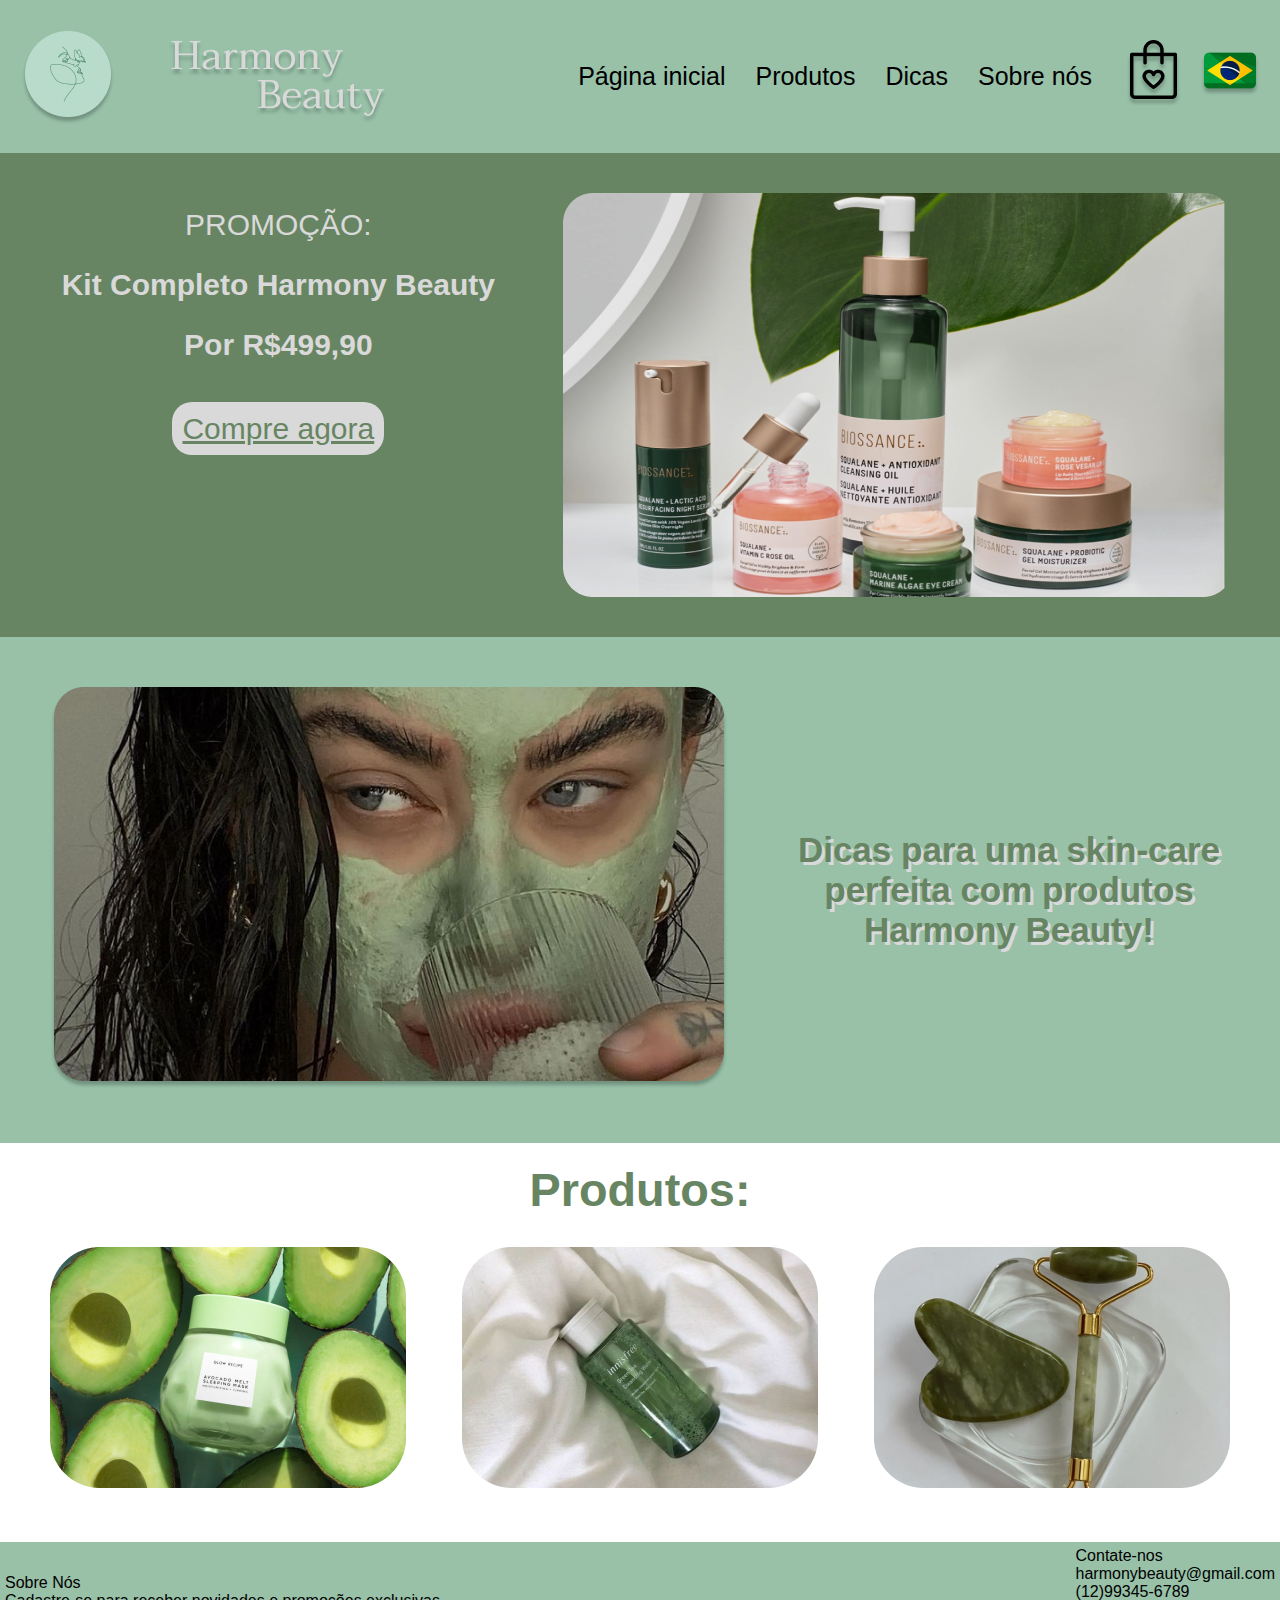
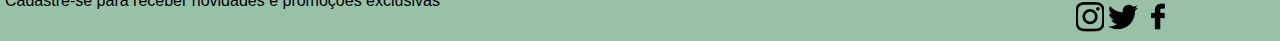
<file: harmonybeauty/index.html>
<!DOCTYPE html>
<html lang="pt-br">
<head>
    <meta charset="UTF-8">
    <meta http-equiv="X-UA-Compatible" content="IE=edge">
    <meta name="viewport" content="width=device-width, initial-scale=1.0">
    <link rel="stylesheet" href="style.css">
    <title>Document</title>
</head>
<body>
    <header class="dicas">
        <figure>
            <img src="img/Frame 5.png" alt="logo">
        </figure>
        <nav class="nav-dicas">
            <a href="index.html" class="paginicial">Página inicial</a>
            <a href="produtosgerais.html" class="produtos">Produtos</a>
            <a href="dicas.html" class="dicas">Dicas</a>
            <a href="quemsomos.html" class="sobre" >Sobre nós</a>
            <a href="carrinho.html"class="sacola-dica"><img src="../harmonybeauty/img/sacola.png" alt=""></a>
            <div class="brasil">
                <img src="../harmonybeauty/img/brasil 2.png" alt="">
            </div>
        </nav>
    </header>
    <main class="main-index">
        <section class="promocao-index">
            <div class="promo-index"
                <h3 class="promo">PROMOÇÃO:</h3>
                <h4 class="kit">Kit Completo Harmony Beauty</h4>
                <h4 class="valor">Por R$499,90</h4>
                <a href="produtosgerais.html" class="botaopromo">Compre agora</a> <!--BOTÃO-->
            </div>
            <div class="promocao-index">
                <img src="img/produtoindex.png" alt="">
            </div>
        </section>
        <section class="dicas-index">
            <div class="img-dicas-index">
                <img src="img/produtoindex2.png" alt="">
            </div>
            <div class="texto-dicas">
                <h4>Dicas para uma skin-care perfeita com produtos Harmony Beauty!</h4>
            </div>
        </section>
        <section class="produtos-index">
            <div class="titulo-produtos">
                <h3>Produtos:</h3>
            </div>
            <div class="produtos2">
                <div class="prod1-index">
                    <img src="img/produtoindex3.png" alt="">
                </div>
                <div class="prod2-index">
                    <img src="img/produtoindex4.png" alt="">
                </div>
                <div class="prod3-index">
                    <img src="img/produtoindex5.png" alt="">
                </div>
            </div>
        </section>
    </main>
        <footer>
            <div class="esquerda">
                <p>Sobre Nós</p>
                <p>Cadastre-se para receber novidades e promoções exclusivas</p>
            </div>
            <div class="direita">
                <p>Contate-nos</p>
                <p>harmonybeauty@gmail.com</p>
                <p>(12)99345-6789</p>
                <img src="../harmonybeauty/img/instagram.png" alt="">
                <img src="../harmonybeauty/img/twitter.png" alt="">
                <img src="../harmonybeauty/img/facebook.png" alt="">
        </div>
    </footer>
</body>
</html>
</file>
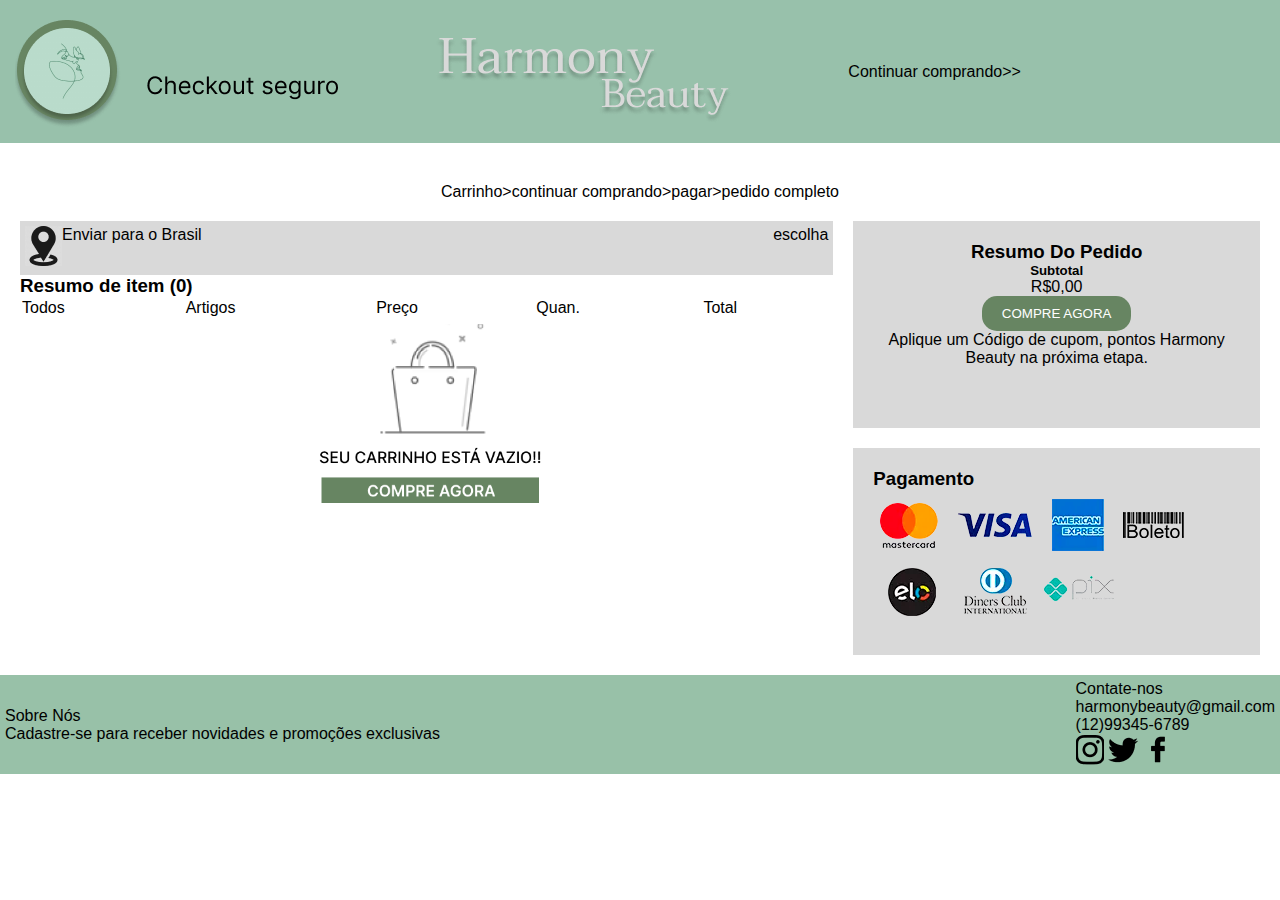
<file: harmonybeauty/carrinho.html>
<!DOCTYPE html>
<html lang="pt-br">

<head>
    <meta charset="UTF-8">
    <meta http-equiv="X-UA-Compatible" content="IE=edge">
    <meta name="viewport" content="width=device-width, initial-scale=1.0">
    <title>Carrinho</title>
    <link rel="stylesheet" href="style.css">
    <link rel="stylesheet" href="mobile.css">
</head>

<body>
    <header class="header-carrinho">
        <img class="diminui" src="../harmonybeauty/img/logo2.png" alt="">
        <img class="some" src="../harmonybeauty/img/escrita.png" alt="">
        <div class="texto">
            <p>Continuar comprando>></p>
        </div>
    </header>

    <main id="main-carrinho">
        <div class="partedecima">
            <p>Carrinho>continuar comprando>pagar>pedido completo</p>
        </div>

        <div class="carrinho">
            <section class="parteum">
                <div class="sacola">
                    <div class="localizacao">
                        <figure>
                            <img src="../harmonybeauty/img/localização.png" alt="">
                        </figure>
                        <p>Enviar para o Brasil</p>
                    </div>
                    <p>escolha</p>
                </div class="brenda">
                <h3>Resumo de item (0)</h3>
                <div class="tabela">
                    <table>
                        <tr>
                            <td>Todos</td>
                            <td>Artigos</td>
                            <td>Preço</td>
                            <td>Quan.</td>
                            <td>Total</td>
                        </tr>
                    </table>
                </div>
                <div class="imagem">
                    <a href="index.html">
                        <img src="../harmonybeauty/img/compre-agora.png" alt="">
                    </a>
                     
                </div>
            </section>


            <section class="dupla">
                <div class="pedido">
                    <h3>Resumo Do Pedido</h3>
                    <h5>Subtotal</h5>
                    <p>R$0,00</p>
                    <button>COMPRE AGORA</button>
                    <p>Aplique um Código de cupom, pontos Harmony Beauty na próxima etapa.</p>
                </div>
                <div class="pagamento">
                    <h3>Pagamento</h3>
                    <figure>
                        <img src="../harmonybeauty/img/formasdepagamentovolk.png" alt="">
                    </figure>
                </div>
            </section>
        </div>

    </main>
    <footer>
        <div class="esquerda">
            <p>Sobre Nós</p>
            <p>Cadastre-se para receber novidades e promoções exclusivas</p>
        </div>
        <div class="direita">
            <p>Contate-nos</p>
            <p>harmonybeauty@gmail.com</p>
            <p>(12)99345-6789</p>
            <img src="../harmonybeauty/img/instagram.png" alt="">
            <img src="../harmonybeauty/img/twitter.png" alt="">
            <img src="../harmonybeauty/img/facebook.png" alt="">
        </div>
    </footer>
</body>

</html>
</file>
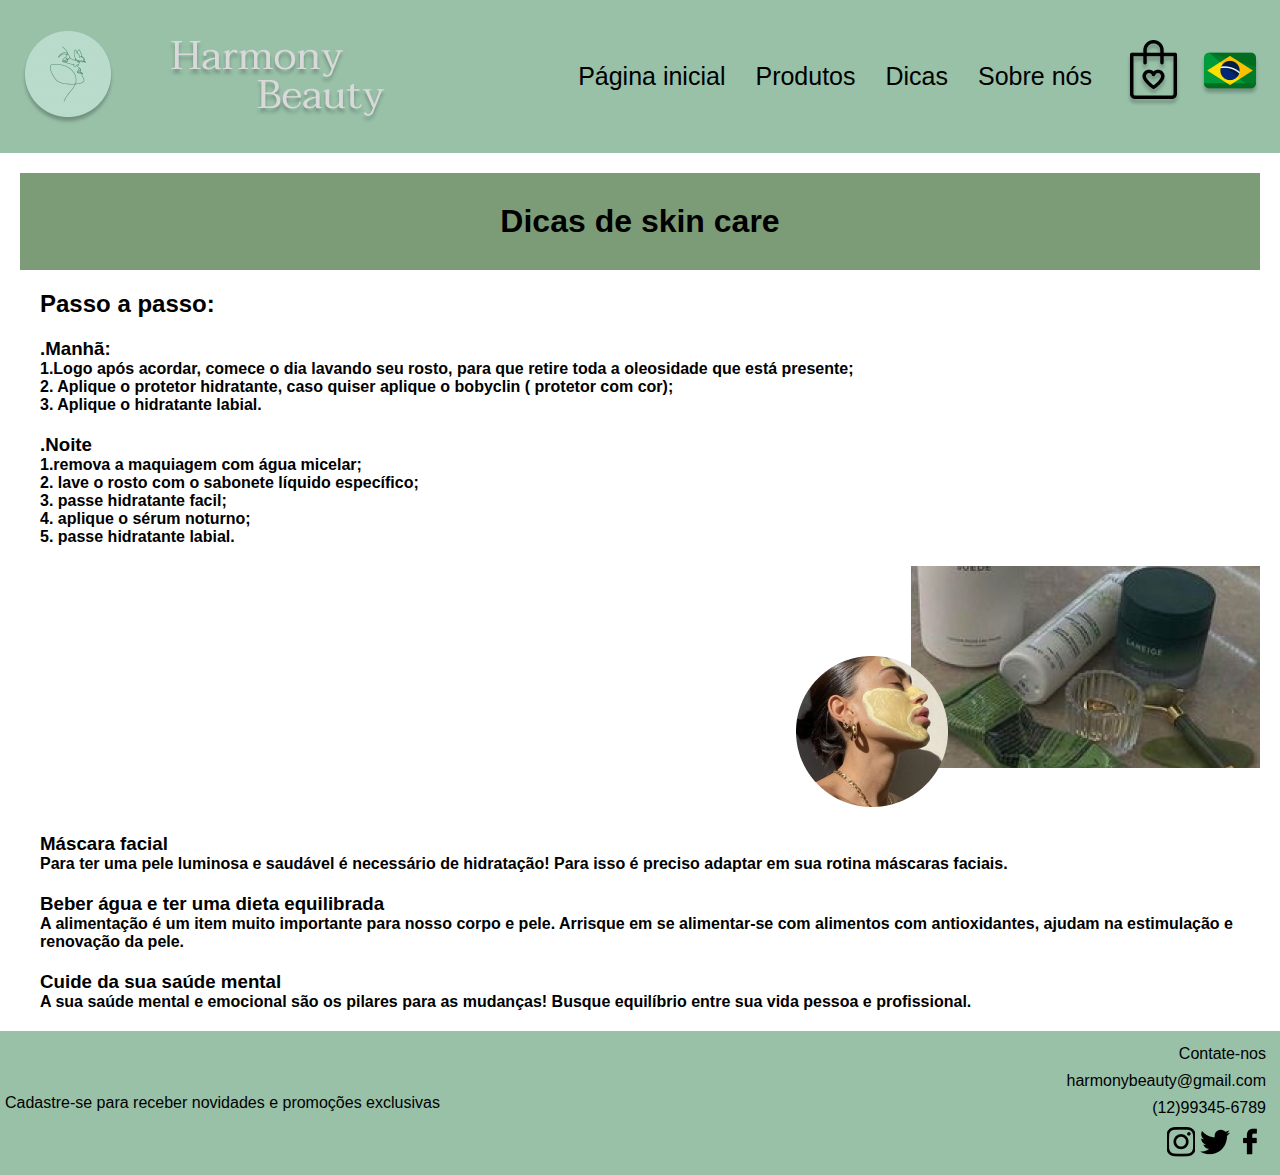
<file: harmonybeauty/dicas.html>
<!DOCTYPE html>
<html lang="pt-br">

<head>
    <meta charset="UTF-8">
    <meta http-equiv="X-UA-Compatible" content="IE=edge">
    <meta name="viewport" content="width=device-width, initial-scale=1.0">
    <link rel="stylesheet" href="style.css">
    <link rel="stylesheet" href="mobile.css">
    <title>Dicas</title>
</head>

<body>
    <header class="dicas">
        <figure>
            <img src="img/Frame 5.png" alt="logo">
        </figure>
        <nav class="nav-dicas">
            <a href="index.html" class="paginicial">Página inicial</a>
            <a href="produtosgerais.html" class="produtos">Produtos</a>
            <a href="#" class="dicas">Dicas</a>
            <a href="quemsomos.html" class="sobre" >Sobre nós</a>
            <a href="carrinho.html"class="sacola-dica"><img src="../harmonybeauty/img/sacola.png" alt=""></a>
            <div class="brasil">
                <img src="../harmonybeauty/img/brasil 2.png" alt="">
            </div>
        </nav>
    </header>

  
    <main class="dicas">
        <h1 class="h1-dicas">Dicas de skin care</h1>
        <section>
             <div class="passo-a-passo">
                <h2 >Passo a passo:</h2>
            </div>
                <div class="manha"> <h3><b>.Manhã:</b></h3>
                    <h4>1.Logo após acordar, comece o dia lavando seu rosto,
                        para que retire toda a oleosidade que está presente;</h4>
    
                    <h4>2. Aplique o protetor hidratante, caso quiser
                        aplique o bobyclin ( protetor com cor);</h4>
    
                    <h4>3. Aplique o hidratante labial.</h4></div>
               
            

            <div>
                <div class="noite">
                    <h3><b>.Noite</b></h3>
                    <h4>1.remova a maquiagem com água micelar; </h4>
                    <h4>2. lave o rosto com o sabonete líquido específico; </h4>
                    <h4>3. passe hidratante facil;</h4>
                    <h4>4. aplique o sérum noturno;</h4>
                    <h4>5. passe hidratante labial.</h4>

                </div>
                <div class="imagem-dicas">
                    <figure>
                        <img src="img/imagens.png" alt="">
                    </figure>
                </div>
            </div>

            <div class="mascarafacial">
                <h3>Máscara facial</h3>
                <h4>Para ter uma pele luminosa e saudável é necessário de hidratação!
                    Para isso é preciso adaptar em sua rotina máscaras faciais.</h4>
            </div>

            <div class="beberagua">
                <h3>Beber água e ter uma dieta equilibrada</h3>
                <h4>A alimentação é um item muito importante para nosso corpo e pele. Arrisque em se alimentar-se com
                    alimentos
                    com antioxidantes, ajudam na estimulação e renovação da pele.</h4>
            </div>

            <div class="saudemental">
            <h3>Cuide da sua saúde mental</h3>
            <h4>A sua saúde mental e emocional são os pilares para as mudanças!
                Busque equilíbrio entre sua vida pessoa e profissional.</h4>
            </div>

        </section>
    </main >
    <footer class="footer-dicas">
        <div class="cadastro"> <p>Cadastre-se para receber novidades
             e promoções exclusivas</p></div>
       <div class="contato"><p class="contate">Contate-nos</p>
        <p class="email">harmonybeauty@gmail.com</p>
        <p class="telefone">(12)99345-6789</p>
        <div class="imagens">
            <img src="img/instagram 1.png" alt="">
            <img src="img/twitter 1.png" alt="">
            <img src="img/facebook 1.png" alt=""></div>
       </div>
        
    </footer>

</body>

</html>
</file>
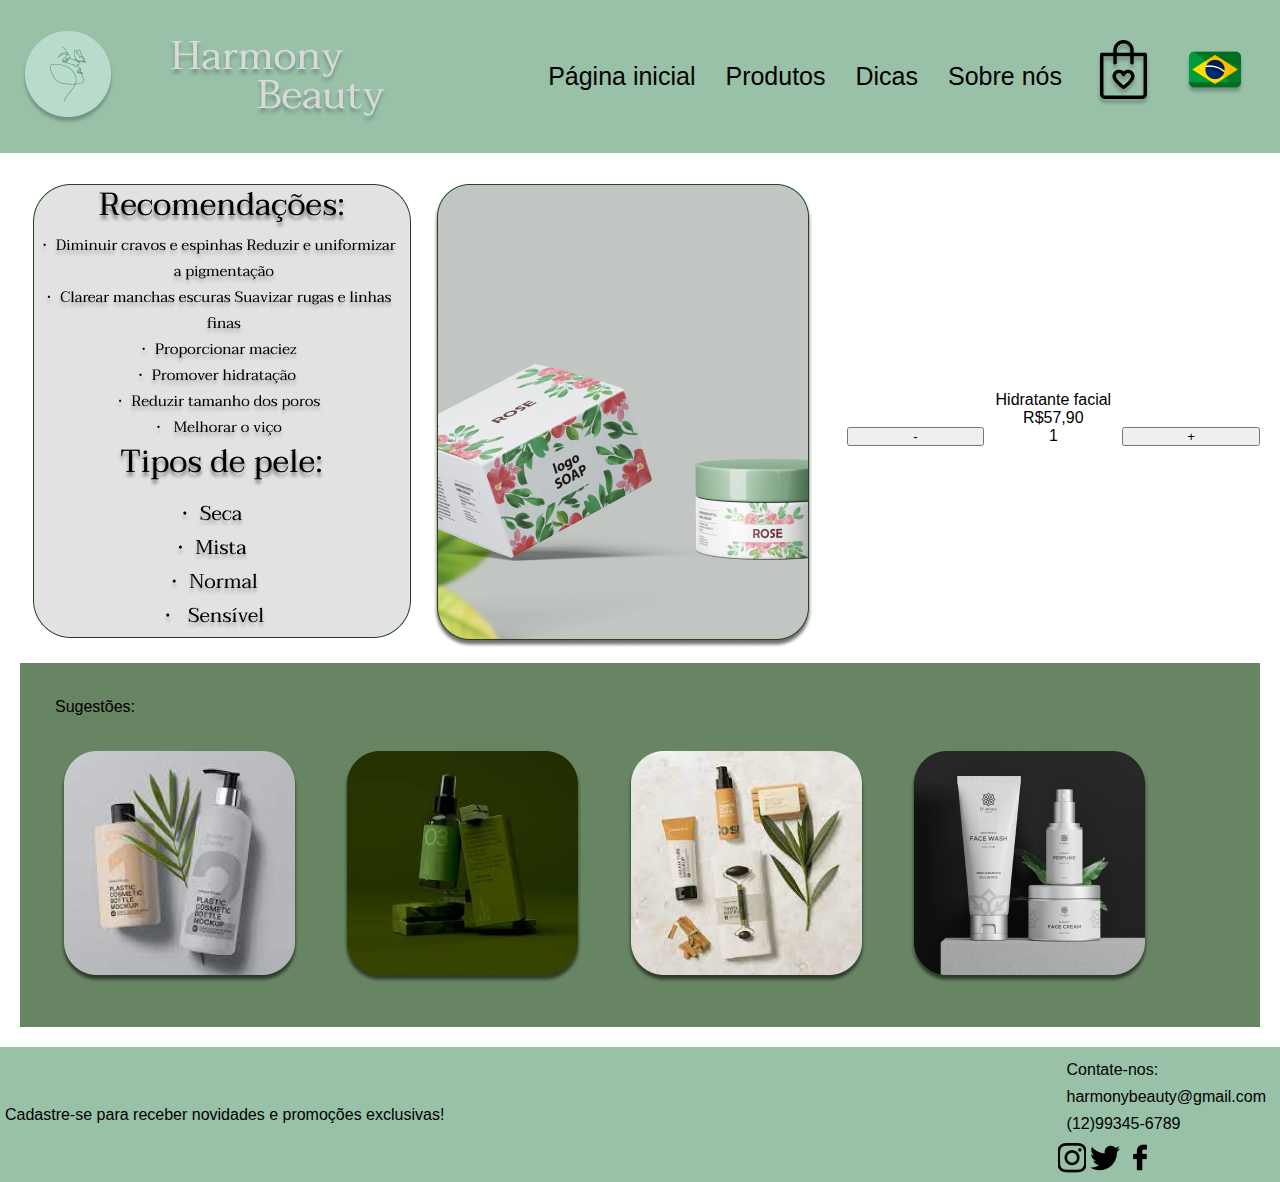
<file: harmonybeauty/produtodireto.html>
<!DOCTYPE html>
<html lang="pt-br">

<head>
    <meta charset="UTF-8">
    <meta http-equiv="X-UA-Compatible" content="IE=edge">
    <meta name="viewport" content="width=device-width, initial-scale=1.0">
    <title>produto</title>
    <link rel="stylesheet" href="style.css">
</head>

<body>
    <header class="dicas">
        <figure>
            <img src="img/Frame 5.png" alt="logo">
        </figure>
        <nav class="nav-dicas">
            <a href="index.html" class="paginicial">Página inicial</a>
            <a href="produtosgerais.html" class="produtos">Produtos</a>
            <a href="dicas.html" class="dicas">Dicas</a>
            <a href="quemsomos.html" class="sobre" >Sobre nós</a>
            <a href="carrinho.html"class="sacola-dica"><img src="../harmonybeauty/img/sacola.png" alt=""></a>
            <a href="#"class="imagemdobrasil"><img src="../harmonybeauty/img/brasil 2.png" alt=""></a>
            
        </nav>
    </header>

    <main class="dicas">
        <section class="imagensEdescricao">
            <div class="imagemframe">
                <img src="img/Frame 13 (1).png" alt="recomendações">
            </div>    

            <div class="imagemproduto">
                <img src="img/produto.png" alt="">
            </div>    

            <div class="descricaoEpreco">
                <p>Hidratante facial</p>
                <p>R$57,90</p>
                <div class="button-compra">
                <button type="button">
                    <p>-</p>
                </button>
                <p>1</p>
                <button type="button">
                    <p>+</p>
                </button> </div>
            </div>
            
        </section>

        <section class="sugestoes">
            <div class="sugestoesdiv">
                <p>Sugestões:</p>
            </div>
            <div>
                <img class="produto01" src="img/produto1.png" alt="produto 1">
                <img class="produto02" src="img/produto2.png" alt="produto 2">
                <img class="produto03" src="img/produto3.png" alt="produto 3">
                <img class="produto04" src="img/produto5.png" alt="produto 5">
            </div>
        </section>
        

    </main>
    <footer id="footer-produtodireto">
        <div>
            <p>Cadastre-se para receber novidades e promoções exclusivas!</p>
        </div>
        <div>
            <p class="contate">Contate-nos:</p>
            <p class="email">harmonybeauty@gmail.com</p>
            <p class="telefone">(12)99345-6789</p>
            <figure>
                <img src="img/instagram.png" alt="">
                <img src="img/twitter.png" alt="">
                <img src="img/facebook.png" alt="">
            </figure>
        </div>
       
    </footer>
</body>

</html>
</file>
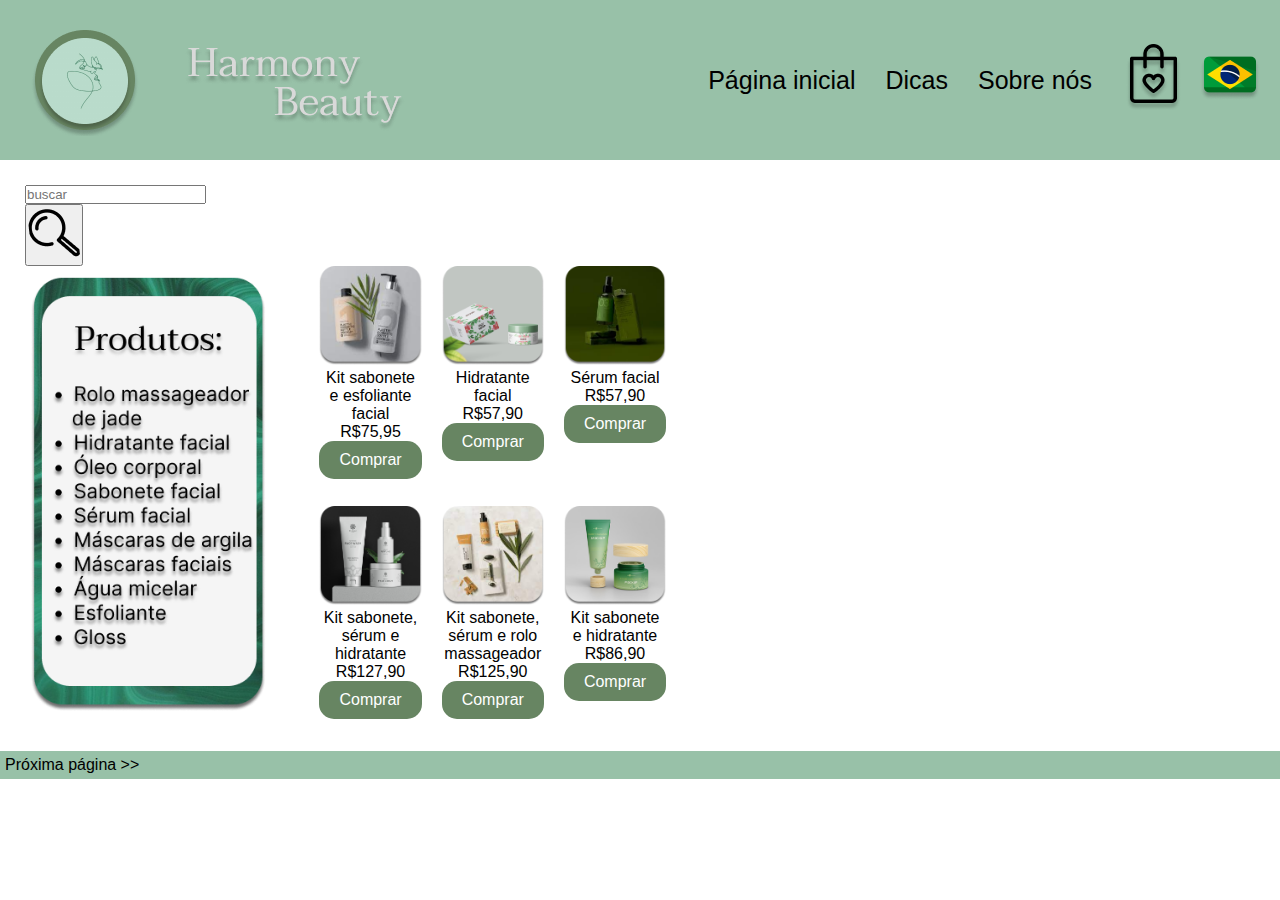
<file: harmonybeauty/produtosgerais.html>
<!DOCTYPE html>
<html lang="pt-br">

<head>
    <meta charset="UTF-8">
    <meta http-equiv="X-UA-Compatible" content="IE=edge">
    <meta name="viewport" content="width=device-width, initial-scale=1.0">
    <title>produtosgerais</title>
    <link rel="stylesheet" href="style.css">
</head>

<body>
    <header id="header-produtosGerais">
        <figure>
            <img src="img/Frame14.png" alt="">
        </figure>

        <nav class="nav-dicas">
            <a href="index.html" class="paginicial">Página inicial</a>
            <a href="dicas.html" class="dicas">Dicas</a>
            <a href="quemsomos.html" class="sobre">Sobre nós</a>

            <div class="sacolinha">
                <a href="carrinho.html">
                    <img src="../harmonybeauty/img/sacola.png" alt=""></a>
            </div>

            <div class="brasil">
                <img src="../harmonybeauty/img/brasil 2.png" alt="">
            </div>
        </nav>

    </header>

    <main id="main-produtosgerais">
        <div class="pesquisa-produtosGerais">
            <nav>
                <input type="text" id="pesquisa" placeholder="buscar">
            </nav>
            <button type="button"><img src="img/lupaIcon.png" alt="icone de pesquisa"></button>
        </div>
        <div class="fileiras">
            <div class="descricaoProduto">
                <img src="img/descricao.png" alt="descrição">
            </div>

            <div class="produtos-fileiras">
                <div class="produto-item">
                    <img src="img/produto1.png" alt="produto 1">
                    <p>Kit sabonete e esfoliante facial</p>
                    <p>R$75,95</p>
                    <a href="produtodireto.html">Comprar</a>
                </div>

                <div class="produto-item">
                    <figure>
                        <img src="img/produto4.png" alt="produto 4">
                    </figure>

                    <p>Hidratante facial</p>
                    <p>R$57,90</p>

                        <a href="produtodireto.html">Comprar</a>
                  
                </div>

                <div class="produto-item">
                    <figure>
                        <img src="img/produto2.png" alt="produto 2">
                    </figure>

                    <p>Sérum facial</p>
                    <p>R$57,90</p>

              
                        <a href="produtodireto.html">Comprar</a>
                
                </div>

                <div class="produto-item">
                    <figure>
                        <img src="img/produto5.png" alt="produto 4">
                    </figure>

                    <p>Kit sabonete, sérum e hidratante</p>
                    <p>R$127,90</p>

                    
                        <a href="produtodireto.html">Comprar</a>
                 
                </div>
            

                <div class="produto-item">
                    <figure>
                        <img src="img/produto3.png" alt="produto 3">
                    </figure>

                    <p>Kit sabonete, sérum e rolo massageador</p>
                    <p>R$125,90</p>

             
                        <a href="produtodireto.html">Comprar</a>
                   
                </div>

                <div class="produto-item">
                    <figure>
                        <img src="img/Produto6.png" alt="produto 4">
                    </figure>

                    <p>Kit sabonete e hidratante</p>
                    <p>R$86,90</p>

                  
                        <a href="produtodireto.html">Comprar</a>
                   
                </div>
            </div>
        </div>
    </main>

    <footer id="footer-produtosGerais">
        <div>
            <p>Próxima página >></p>
        </div>
    </footer>
</body>

</html>
</file>
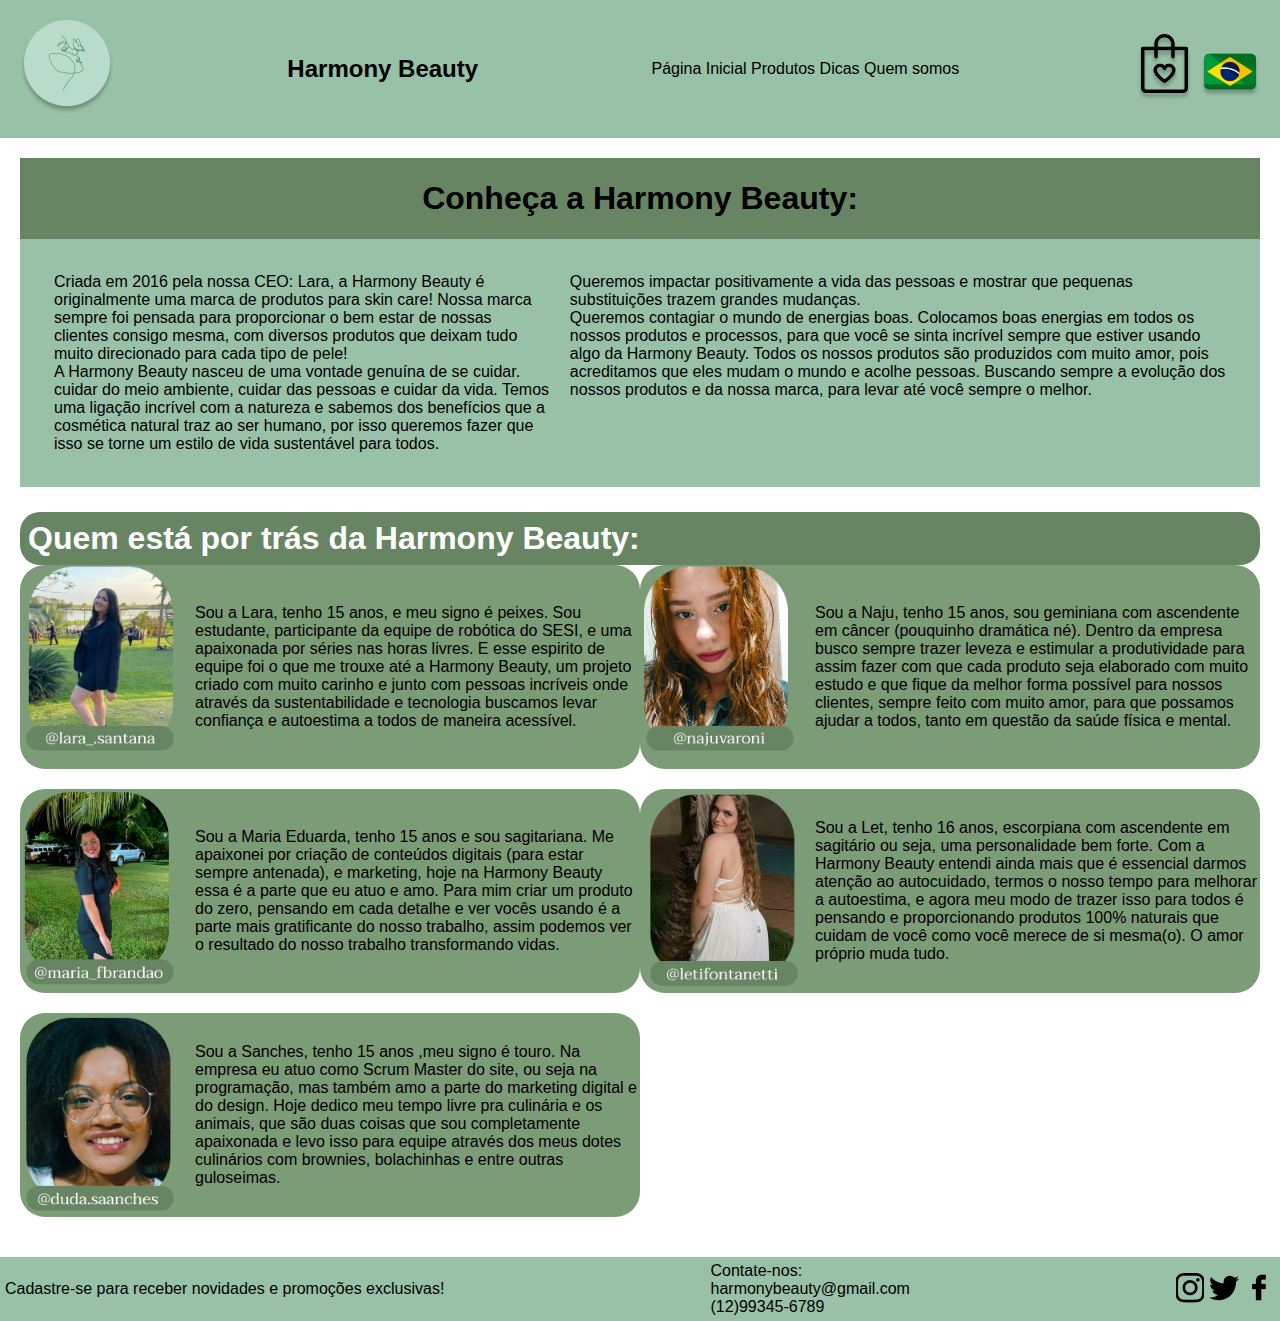
<file: harmonybeauty/quemsomos.html>
<!DOCTYPE html>
<html lang="pt-br">
<head>
    <meta charset="UTF-8">
    <meta http-equiv="X-UA-Compatible" content="IE=edge">
    <meta name="viewport" content="width=device-width, initial-scale=1.0">
    <title>Quem somos?</title>
    <link rel="stylesheet" href="style.css">
    <link rel="stylesheet" href="mobile.css">
</head>
<body>
    <header id="header-quemsomos">
        <figure>
            <img src="img/Logo.png" alt="">
        </figure>
        <h2>Harmony Beauty</h2>
        <nav class="nav-qs">
            <a href="index.html">Página Inicial</a>
            <a href="produtosgerais.html">Produtos</a>
            <a href="dicas.html">Dicas</a>
            <a href="quemsomos.html">Quem somos</a>
        </nav>
        <div>
            <img src="img/sacola.png" alt="">
            <img src="img/brasil 2.png" alt="">
        </div>
    </header>
    <main id="main-quemsomos">
        <section class="conheca">
            <div class="titulo">
                <h1>Conheça a Harmony Beauty:</h1>
            </div>
            <div class="escrita">
                <div class="priparagrafo">
                    <p>    Criada em 2016 pela nossa CEO: Lara, a Harmony Beauty é originalmente uma  marca de produtos para skin care! Nossa marca sempre foi pensada para proporcionar o bem estar de nossas clientes consigo mesma, com diversos produtos que deixam tudo muito direcionado para cada tipo de pele!</p>
                    <p>A Harmony Beauty nasceu de uma vontade genuína de se cuidar. cuidar do meio ambiente, cuidar das pessoas e cuidar da vida. Temos uma ligação incrível com a natureza e sabemos dos benefícios que a cosmética natural traz ao ser humano, por isso queremos fazer que isso se torne um estilo de vida sustentável para todos.</p>
                </div>
                <div class="segparagrafo">
                    <p>      Queremos impactar positivamente a vida das pessoas e mostrar que pequenas substituições trazem grandes mudanças.</p>
                    <p>     Queremos contagiar o mundo de energias boas. Colocamos boas energias em todos os nossos produtos e processos, para que você se sinta incrível sempre que estiver usando algo da Harmony Beauty. Todos os nossos produtos são produzidos com muito amor, pois acreditamos que eles mudam o mundo e acolhe pessoas. Buscando sempre a evolução dos nossos produtos e da nossa marca, para levar até você sempre o melhor.</p>
                </div>
            </div>
        </section>
        <section class="portras">
            <h1>Quem está por trás da Harmony Beauty:</h1>
            
            <div class="pessoas">
                <div class="grid">
                    <div>
                        <img src="img/img-lara (2).png" alt="">
                    </div>
                    <div>
                        <p>Sou a Lara, tenho 15 anos, e meu signo é peixes. Sou estudante, participante da equipe de robótica do SESI, e uma apaixonada por séries nas horas livres. E esse espirito de equipe foi o que me trouxe até a Harmony Beauty, um projeto criado com muito carinho e junto com pessoas incríveis onde através da sustentabilidade e tecnologia buscamos levar confiança e autoestima a todos de maneira acessível.</p>
                    </div>
                </div>
                
                <div class="grid">
                    <div>
                        <img src="img/dddddd (2).png" alt="">
                    </div>
                    <div>
                        <p>Sou a Naju, tenho 15 anos, sou geminiana com ascendente em câncer (pouquinho dramática né).
                            Dentro da empresa busco sempre trazer leveza e estimular a produtividade para assim fazer com que cada produto seja elaborado com muito estudo e que fique da melhor forma possível para nossos clientes, sempre feito com muito amor, para que possamos ajudar a todos, tanto em questão da saúde física e mental.</p>
                    </div>
                </div>
    
                <div class="grid">
                    <div>
                        <img src="img/img-brenda (2).png" alt="">
                    </div>
                    <div>
                        <p>Sou a Maria Eduarda, tenho 15 anos e sou sagitariana. Me apaixonei por criação de conteúdos digitais (para estar sempre antenada), e marketing, hoje na Harmony Beauty essa é a parte que eu atuo e amo. Para mim criar um produto do zero, pensando em cada detalhe e ver vocês usando é a parte mais gratificante do nosso trabalho, assim podemos ver o resultado do nosso trabalho transformando vidas.</p>
                    </div>
                </div>
    
                <div class="grid">
                    <div>
                        <img src="img/img-let (2).png" alt="">
                    </div>
                    <div>
                        <p>Sou a Let, tenho 16 anos, escorpiana com ascendente em sagitário ou seja, uma personalidade bem forte. Com a Harmony Beauty entendi ainda mais que é essencial darmos atenção ao autocuidado, termos o nosso tempo para melhorar a autoestima, e agora meu modo de trazer isso para todos é pensando e proporcionando produtos 100% naturais que cuidam de você como você merece de si mesma(o). O amor próprio muda tudo.</p>
                    </div>
                </div>
    
                <div class="grid">
                    <div>
                        <img src="img/img-sanche (2).png" alt="">
                    </div>
                    <div>
                        <p>Sou a Sanches, tenho 15 anos ,meu signo é touro. Na empresa eu atuo como Scrum Master do site, ou seja na programação, mas também amo a parte do marketing digital e do design. Hoje dedico meu tempo livre pra culinária e os animais, que são duas coisas que sou completamente apaixonada e levo isso para equipe através dos meus dotes culinários com brownies, bolachinhas e entre outras guloseimas.</p>
                    </div>
                </div>
            </div>
        </section>
    </main>
    <footer>
        <div>
            <p>Cadastre-se para receber novidades e promoções exclusivas!</p>
        </div>
        <div>
            <p>Contate-nos:</p>
            <p>harmonybeauty@gmail.com</p>
            <p>(12)99345-6789</p>
        </div>
        <div>
            <figure>
                <img src="img/instagram.png" alt="">
                <img src="img/twitter.png" alt="">
                <img src="img/facebook.png" alt="">
            </figure>
        </div>
    </footer>
</body>
</html>
</file>
<file: harmonybeauty/style.css>
* {
    margin: 0px;
    /*tirar margem*/
    padding: 0px;
    /*tirar espaçamento*/
    transition: all 1s;
    /*todos os meus componentes terão transição*/
    font-family: 'Roboto', sans-serif;
    /*mudar fonte*/
    box-sizing: border-box;
}

/* img {
    max-width: 100%;
} */

:root {
    --cor-topo: #98C1A8;
    --cor-cabecalho: #98C1AB;
    --cor-bloco: #D9D9D9;
    --cor-dicas: #7C9B77;
    --padding: 5px;
    --cor-verdeescuro: #678562;
    --cor-branca: white;
    --cor-preta: black;
}

header {
    background-color: var(--cor-topo);
    display: grid;
    grid-template-columns: 1fr 3fr;
    justify-content: space-between;
    padding: 20px;
    align-items: center;
}

main .h1-dicas {
    background-color: var(--cor-dicas);
    text-align: center;
    padding: 30px;
}

main.dicas {
    margin: 20px;

}

main .imagem-dicas {
    text-align: end;
}

main .manha,
.noite,
.passo-a-passo,
.mascarafacial,
.beberagua,
.saudemental {
    margin: 20px;
}

header .nav-dicas {
    justify-content: end;
    display: flex;
    align-items: center;
}

header .nav-dicas a{
    font-size: 25px;
}
    
header .nav-dicas a {
    text-decoration: none;
    color: var(--cor-preto);
    padding: 15px;
    border-radius: 20px;
}

header .nav-dicas a:hover {
    background-color: var(--cor-dicas);
    border-radius: 20px;
    padding: 15px;
    color: var(--cor-branca);
    border-radius: 20px;
}

footer {
    background-color: var(--cor-topo);
    padding: var(--padding);
    display: flex;
    align-items: center;
    justify-content: space-between;
}

footer .contato {
    text-align: end;
}

footer .contate,
.email,
.telefone,
.imagens {
    margin: 9px;
}

/*-----------------------------------------------SANCHES-----------------------------------------------------*/

.header-carrinho
body .sacola-dica, .imagemdobrasil {
    text-align: center;
}

/*            CARRINHO             */
.header-carrinho {
    background-color: var(--cor-cabecalho);
    padding: 15px;
    color: var(--cor-preta);
    display: grid;
    grid-template-columns: 1fr 1fr 1fr
}

#main-carrinho {
    padding: 20px;
}

#main-carrinho .partedecima {
    text-align: center;
    padding: 20px;
}

#main-carrinho .carrinho {
    display: grid;
    grid-template-columns: 2fr 1fr;
    gap: 20px;
}

#main-carrinho .carrinho .parteum .sacola {
    display: flex;
    justify-content: space-between;
    background-color: #D9D9D9;
    padding: 5px;
}

#main-carrinho .carrinho .parteum .sacola .localizacao {
    display: flex;
    justify-content: center;
}

#main-carrinho .carrinho .parteum table {
    width: 100%;
    height: 100%;
}

#main-carrinho .carrinho .parteum .imagem {
    text-align: center;
}

#main-carrinho .carrinho .parteum .imagem img {
    width: 280px;
    padding: 5px;
}

#main-carrinho .carrinho .dupla {
    display: grid;
    grid-template-rows: 1fr 1fr;
    gap: 20px;
}

#main-carrinho .carrinho .dupla .pedido {
    background-color: #D9D9D9;
    padding: 20px;
    text-align: center;
}

#main-carrinho .carrinho .dupla .pedido button {
    background-color: #678562;
    color: #fff;
    padding: 10px 20px;
    border: none;
    border-radius: 15px;
}

#main-carrinho .carrinho .dupla .pagamento {
    background-color: #D9D9D9;
    padding: 20px;
}

/*---------------------------------------------BRENDA-------------------------------------------*/

/*      QUEM SOMOS      */

#header-quemsomos {
    background-color: var(--cor-topo);
    display: flex;
    justify-content: space-between;
    /*espaço entre a logo e a escrita*/
    padding: 20px;
    /*espaçamento interno*/
    align-items: center;
    /*alinhar a escrita no centro*/
}

#header-quemsomos nav a {
    text-decoration: none;
    color: var(--cor-preta);
    /*mudar a cor da letra*/
}

#header-quemsomos nav a:hover {
    background-color: var(--cor-verdeescuro);
    color: var(--cor-branca);
    padding: 10px;
    border-radius: 20px;
    /*deixar as bordas redondinhas*/
}

#main-quemsomos {
    padding: 20px;
}

#main-quemsomos .conheca {
    margin-bottom: 25px;
}

#main-quemsomos .conheca .titulo {
    text-align: center;
    padding: 25px;
    background-color: var(--cor-verdeescuro);
    padding: 22px;
}

#main-quemsomos .conheca .escrita {
    display: flex;
    grid-template-columns: 1fr 2fr;
    background-color: var(--cor-topo);
    padding: 34px;
    gap: 20px;
}

#main-quemsomos .portras h1 {
    background-color: var(--cor-verdeescuro);
    color: var(--cor-branca);
    padding: 8px;
    border-radius: 20px;
    /*deixar as bordas redondinhas*/
}

#main-quemsomos .pessoas {
    display: grid;
    grid-template-columns: 1fr 1fr;
}


#main-quemsomos .pessoas .grid{
    display: flex;
    grid-template-columns: 1fr 2fr;
    background-color: var(--cor-dicas);
    margin-bottom: 20px;
    border-radius: 25px;
    align-content: center;
    align-items: center;
    gap: 15px;
    
}

#main-quemsomos .pessoas .grid img {
    width: 160px;
}

/*      Produtos gerais      */

#main-produtosgerais{
    padding: 25px;
}

#main-produtosgerais .descricaoProduto img{
    width: 250px;
}

#main-produtosgerais .fileiras{
    display: grid;
    grid-template-columns: 1fr 1fr 1fr 1fr;
}

#main-produtosgerais .fileiras .fileiras1{
    padding: 20px;
    align-items: center;
}

#main-produtosgerais .fileiras a{
    background-color: #678562;
    color: #fff;
    padding: 10px 20px;
    border: none;
    border-radius: 15px;
}

/*      Produtos gerais      */

/*---------------------------------LARA 1--------------------------------------*/


/*      Produtos gerais      */
    #header-produtosGerais{
        background-color: var(--cor-topo);
        display: grid;
        grid-template-columns: 1fr 3fr;
        justify-content: space-between;
        padding: 20px;
        align-items: center;
    }

#header-produtosGerais {
    background-color: var(--cor-topo);
    display: grid;
    grid-template-columns: 1fr 3fr;
    justify-content: space-between;
    padding: 20px;
    align-items: center;
}


/*produtos diretos*/


header #header-produtodireto {
    justify-content: end;
    display: flex;
    align-items: center;
}

main .imagensEdescricao{
        display: grid;
        grid-template-columns: 1fr 1fr 1fr;
        align-items: center;
}

main .descricaoEpreco{
        text-align: center;
}

#main-produtosgerais .fileiras a{

    border-radius: 20px;
    padding: 15px;
    color: var(--cor-branca);
    border-radius: 20px;
}

main .imagensEdescricao {
    display: grid;
    grid-template-columns: 1fr 1fr 1fr;
    align-items: center;
}

#main-produtosgerais .fileiras a {

    background-color: #678562;
    color: #fff;
    padding: 10px 20px;
    border: none;
    border-radius: 15px;
    display: inline-block;
}

#main-produtosgerais .fileiras a {
    text-decoration: none;
}

main .button-compra{
    display: grid;
    grid-template-columns: 1fr 1fr 1fr;
}

main .descricaoEpreco {
    text-align: center;
}

main .button-compra {
    display: grid;
    grid-template-columns: 1fr 1fr 1fr;
}

main .sugestoes {
    background-color: var(--cor-verdeescuro);
    padding: 20px;
}

main .sugestoesdiv {
    margin: 15px;
}

main .produto01,
.produto02,
.produto03,
.produto04 {
    margin: 20px;
}


.logo-index {
    font-size: 30px;
    color: var(--cor-bloco);
    text-shadow: 3px 3px var(--cor-preta);
}

.header-index nav a {
    background-color: var(--cor-verdeescuro);
    color: var(--cor-bloco);
    padding: 10px;
    border-radius: 20px;
}

.promocao-index {
    display: grid;
    grid-template-columns: 1fr 1fr;
    background-color: var(--cor-verdeescuro);
    padding: 20px;
}

.promocao-index,
.promo-index,
.promo,
.kit,
.valor,
.botaopromo {
    text-align: center;
    font-size: 30px;
}

.promo-index,
.botaopromo {
    padding: 35px;
}

.promo-index,
.promo {
    color: var(--cor-bloco);
}

.kit {
    color: var(--cor-verdinho);
    line-height: 56px;
    padding: 15px 0px;
}

.valor {
    color: var(--cor-verdinho);
    padding: 0px 0px 50px;
}

.botaopromo {
    background-color: var(--cor-bloco);
    color: var(--cor-verdeescuro);
    padding: 10px;
    border-radius: 20px;
}

/*-----------------------------------SEGUNDA SECTION - LETICIA-----------------------------------------------*/

.dicas-index{
    background-color: var(--cor-topo);
    display: flex;
    justify-content: space-between;
    padding: 20px;
    align-items: center;
    padding: 20px;
    align-items: center;
}

.img-dicas-index {
    padding: 30px;
}

.texto-dicas {
    font-size: 35px;
    text-align: center;
    color: var(--cor-verdeescuro);
    text-shadow: 3px 3px var(--cor-bloco);
}

.promocao-index {
    display: flex;
    justify-content: space-around;
}

/*---------------------------------------TERCEIRA SECTION-LETICIA--------------------------------------------*/

.produtos-index{
    background-color: var(--cor-branca);
    display: block;
    justify-content: space-between;
    padding: 20px;
    align-items: center;
}

.titulo-produtos{
    text-align: center;
    font-size: 40px;
    color: var(--cor-verdeescuro);
    text-shadow: 2px 2px var(black);
}

.produtos2{
    padding: 30px;
    display: flex;
    justify-content: space-between;
}

/*---------------------------------------FOOTER-LETICIA------------------------------------------------------*/

.footer-index{
    background-color: var(--cor-topo);
    padding: var(--padding);
    display: flex;
    align-items: center;
    justify-content: space-between;
    font-size: 20px;
}

.cadastro-index{
    text-align: end;
}

.contato-index, .comunicacao-index{
    margin: 9px;
}

.fileiras {
    display: grid;
    grid-template-columns: 1fr 3fr;
}

.fileiras .produtos-fileiras {
    display: grid;
    grid-template-columns: 1fr 1fr 1fr;
    gap: 20px;
    text-align: center;
}

.fileiras .produtos-fileiras img {
    max-width: 100%;
}
</file>
<file: harmonybeauty/mobile.css>
@media (max-width: 700px) {
   .some {
        display: none !important;
   }

   .header-carrinho{
    display: flex;
   }

   .diminui{
    width: 200px;
   }
}

@media (max-width: 540px) {
    #main-carrinho .carrinho{
        grid-template-rows: 1fr;
        grid-template-columns: auto;
    }
}

@media (max-width: 320px) {
    #main-carrinho .partedecima{
        font-size: 12px;
    }
}

@media (max-width: 320px) {
    .texto{
        font-size: 12px;
    }
}


@media (max-width: 853px) {
    .brasil {
        display: none;
    }

    header.dicas figure img {
        width: 180px;
    }
    
    header.dicas{
        grid-template-columns: 1fr;
    }

    header.dicas figure {
        text-align: center;
    }

    header .nav-dicas {
        justify-content: center;
    }
}


@media (max-width: 569px) {
    main .imagem-dicas  img{
        width: 100%;
    }
}


@media (max-width:460px) {
    header .nav-dicas {
        justify-content: center;
        flex-direction: column;
    }
}

@media (max-width:519px) {
    header .nav-dicas{
        flex-direction: column;
    }
    
}

@media (max-width:539px) {
    header .nav-dicas a {
    font-size: 16px;
  }
}




@media (max-width:613px) {
    #main-quemsomos .conheca .escrita{
    display: block;
    }
    
}

@media (max-width: 1000px){
    #main-quemsomos .pessoas{
        display: block;
    }
}
</file>
